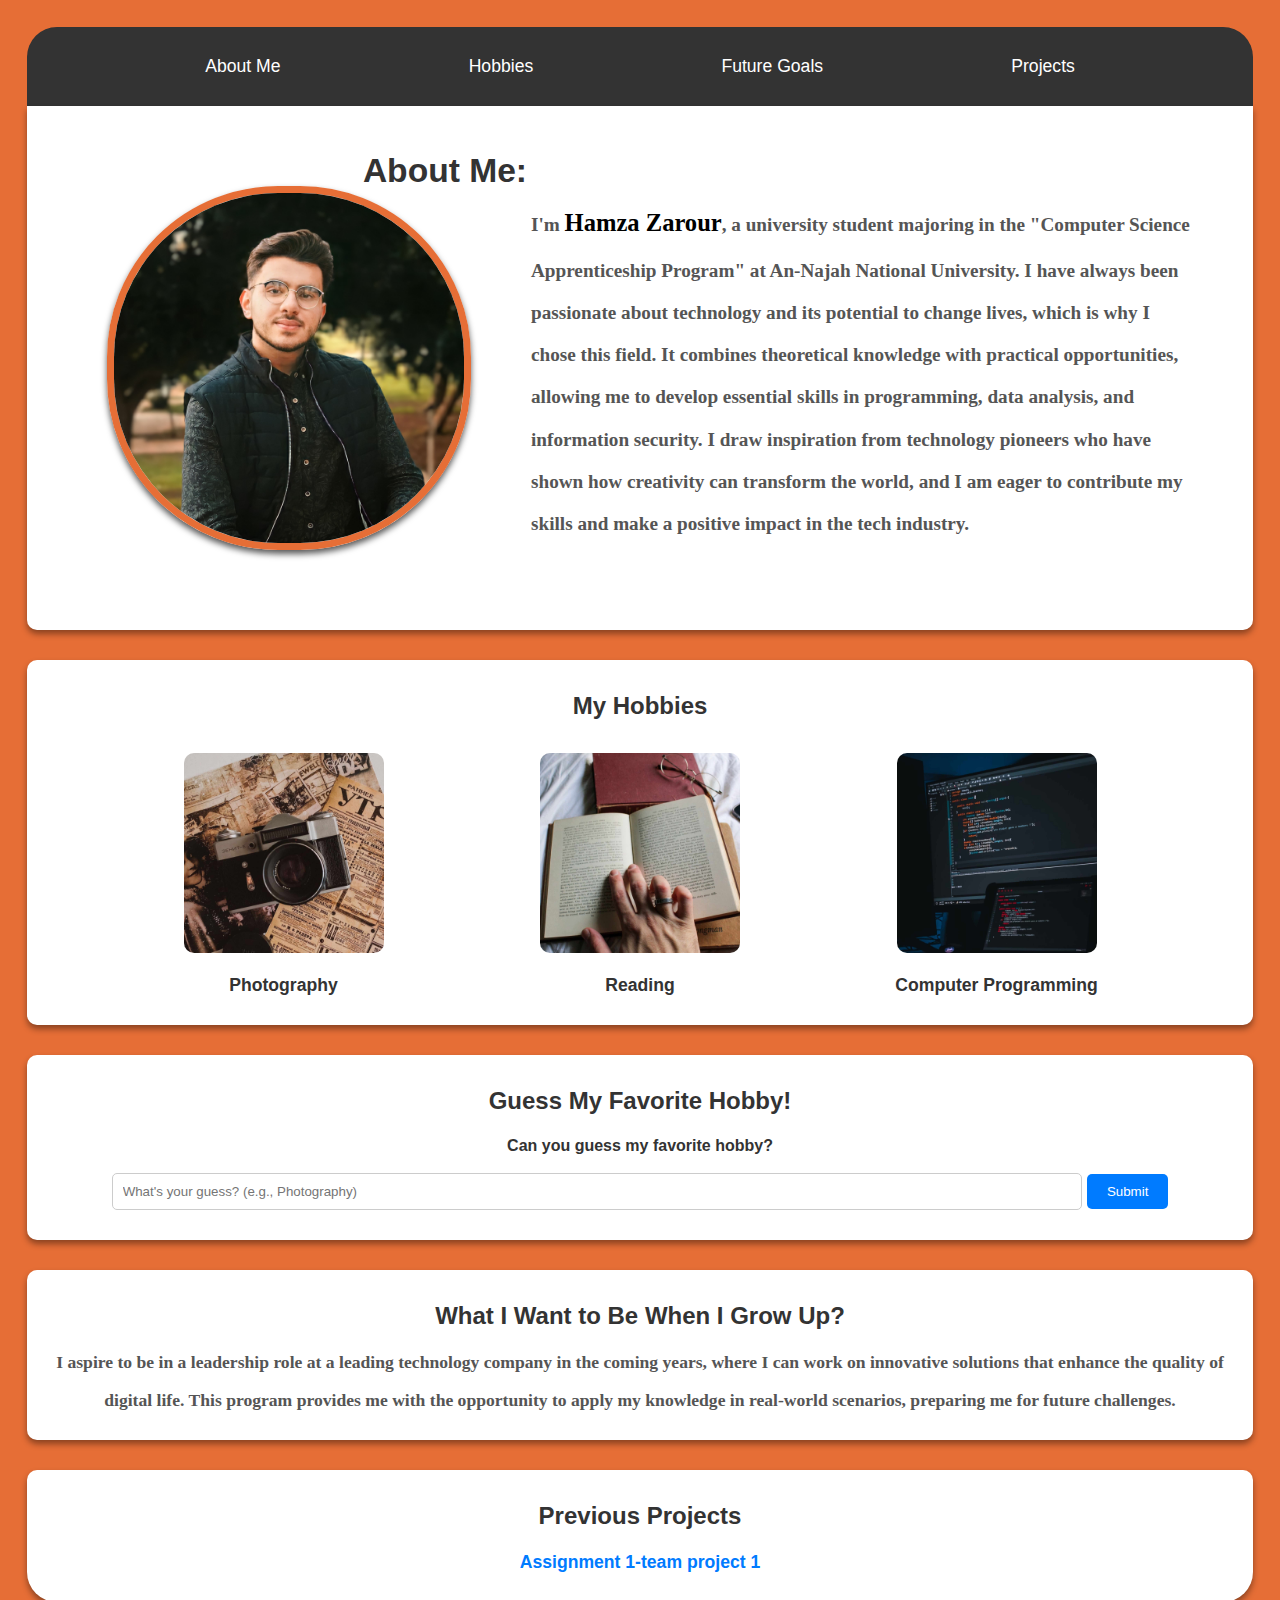
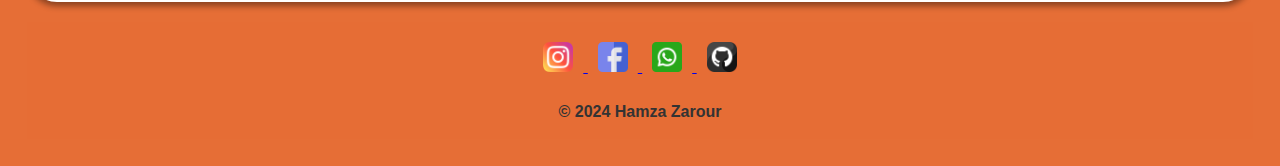
<file: assignmet 2/index.html>
<!DOCTYPE html>
<html lang="en">

<head>
    <meta charset="UTF-8">
    <meta name="viewport" content="width=device-width, initial-scale=1.0">
    <!-- for making my website looks well on mobile and displays correctly across various devices. -->
    <title>About Me - Hamza Zarour</title>
    <link rel="stylesheet" href="css/main.css">
</head>

<body>

    <nav class="navigation">
        <ul id="nav-list">
            <li><a href="#about-me" class="nav-link">About Me</a></li>
            <li><a href="#hobbies" class="nav-link">Hobbies</a></li>
            <li><a href="#future-goals" class="nav-link">Future Goals</a></li>
            <li><a href="#projects" class="nav-link">Projects</a></li>
        </ul>
    </nav>

    <main>
        <header class="section-header" id="about-me">
            <h1 class="header-title"> About Me:</h1>
            <img src="photos/myPic.jpg" alt="Picture of Hamza Zarour" class="profile-pic" width="350" height="350">
            <p id="intro-text">
                <b>

                    I'm <span>Hamza Zarour</span>, a university student majoring in the "Computer Science
                    Apprenticeship Program" at An-Najah
                    National University. I have always been passionate about technology and its potential to change
                    lives, which is why I
                    chose this field. It combines theoretical knowledge with practical opportunities, allowing me to
                    develop essential
                    skills in programming, data analysis, and information security. I draw inspiration from technology
                    pioneers who have shown how creativity
                    can transform the world, and I am eager to contribute my skills and make a positive impact in the
                    tech industry.
                    <!-- Introductory text about myself -->
        </header>

        <section class="section-hobbies" id="hobbies">
            <h2 class="section-title">My Hobbies</h2>
            <div id="hobbies-list">
                <div class="hobby-item">

                    <a href="https://en.wikipedia.org/wiki/Photography" target="_blank" class="hobby-link">
                        <img src="photos/photography.jpg" alt="Photography Photo" class="hobby-image" width="200"
                            height="200">
                        Photography</a>
                </div>
                <div class="hobby-item">

                    <a href="https://en.wikipedia.org/wiki/Reading_(process)" target="_blank" class="hobby-link">
                        <img src="photos/reading.jpg" alt="Reading Photo" class="hobby-image" width="200" height="200">
                        Reading</a>
                </div>
                <div class="hobby-item">

                    <a href="https://en.wikipedia.org/wiki/Computer_programming" target="_blank" class="hobby-link">
                        <img src="photos/prog.jpg" alt="Programming Photo" class="hobby-image" width="200" height="200">
                        Computer Programming</a>
                </div>
            </div>
        </section>

        <section class="section-guess-hobby">
            <h2 class="section-title">Guess My Favorite Hobby!</h2>
            <form>
                <label for="hobby-guess" class="form-label">Can you guess my favorite hobby?</label>
                <input type="text" id="hobby-guess" name="hobby-guess"
                    placeholder="What's your guess? (e.g., Photography)" class="form-input">
                <input type="submit" value="Submit" class="form-submit">
            </form>
        </section>

        <section class="section-goals" id="future-goals">
            <h2 class="section-title">What I Want to Be When I Grow Up?</h2>
            <p id="goal-text">
                I aspire to be in a leadership role at a leading technology company in the coming years, where I can
                work on innovative
                solutions that enhance the quality of digital life. This program provides me with the opportunity to
                apply my knowledge
                in real-world scenarios, preparing me for future challenges.
            </p>
            <!-- Future goals description -->
        </section>

        <section class="section-projects" id="projects">
            <h2 class="section-title">Previous Projects</h2>
            <a href="https://github.com/Hamza-Zarour/Web-1-assignment" target="_blank" class="project-link">
                Assignment 1-team project 1</a>
        </section>
    </main>

    <footer class="footer">

        <p id="h123">
            <a href="https://instagram.com/hamza.z.r" target="_blank">
                <img src="photos/instagram.png" alt="Instagram" width="30" height="30" class="img-footer">
            </a>
            <a href="https://www.facebook.com/share/6YRTn3JwnuPwp6z2/" target="_blank">
                <img src="photos/facebook.png" alt="Facebook" width="30" height="30" class="img-footer">
            </a>
            <a href="https://wa.me/+970569052005" target="_blank">
                <img src="photos/whatsapp.png" alt="WhatsApp" width="30" height="30" class="img-footer">
            </a>
            <a href="https://github.com/Hamza-Zarour" target="_blank">
                <img src="photos/github.png" alt="GitHub" width="30" height="30" class="img-footer">
            </a>
            <!-- my personal links and profiles for the contact -->
        </p>
        <p style=" color: #333; font-size: 16px;">© 2024 Hamza Zarour</p>
        <!-- My Footer copyright -->
    </footer>

</body>

</html>
</file>
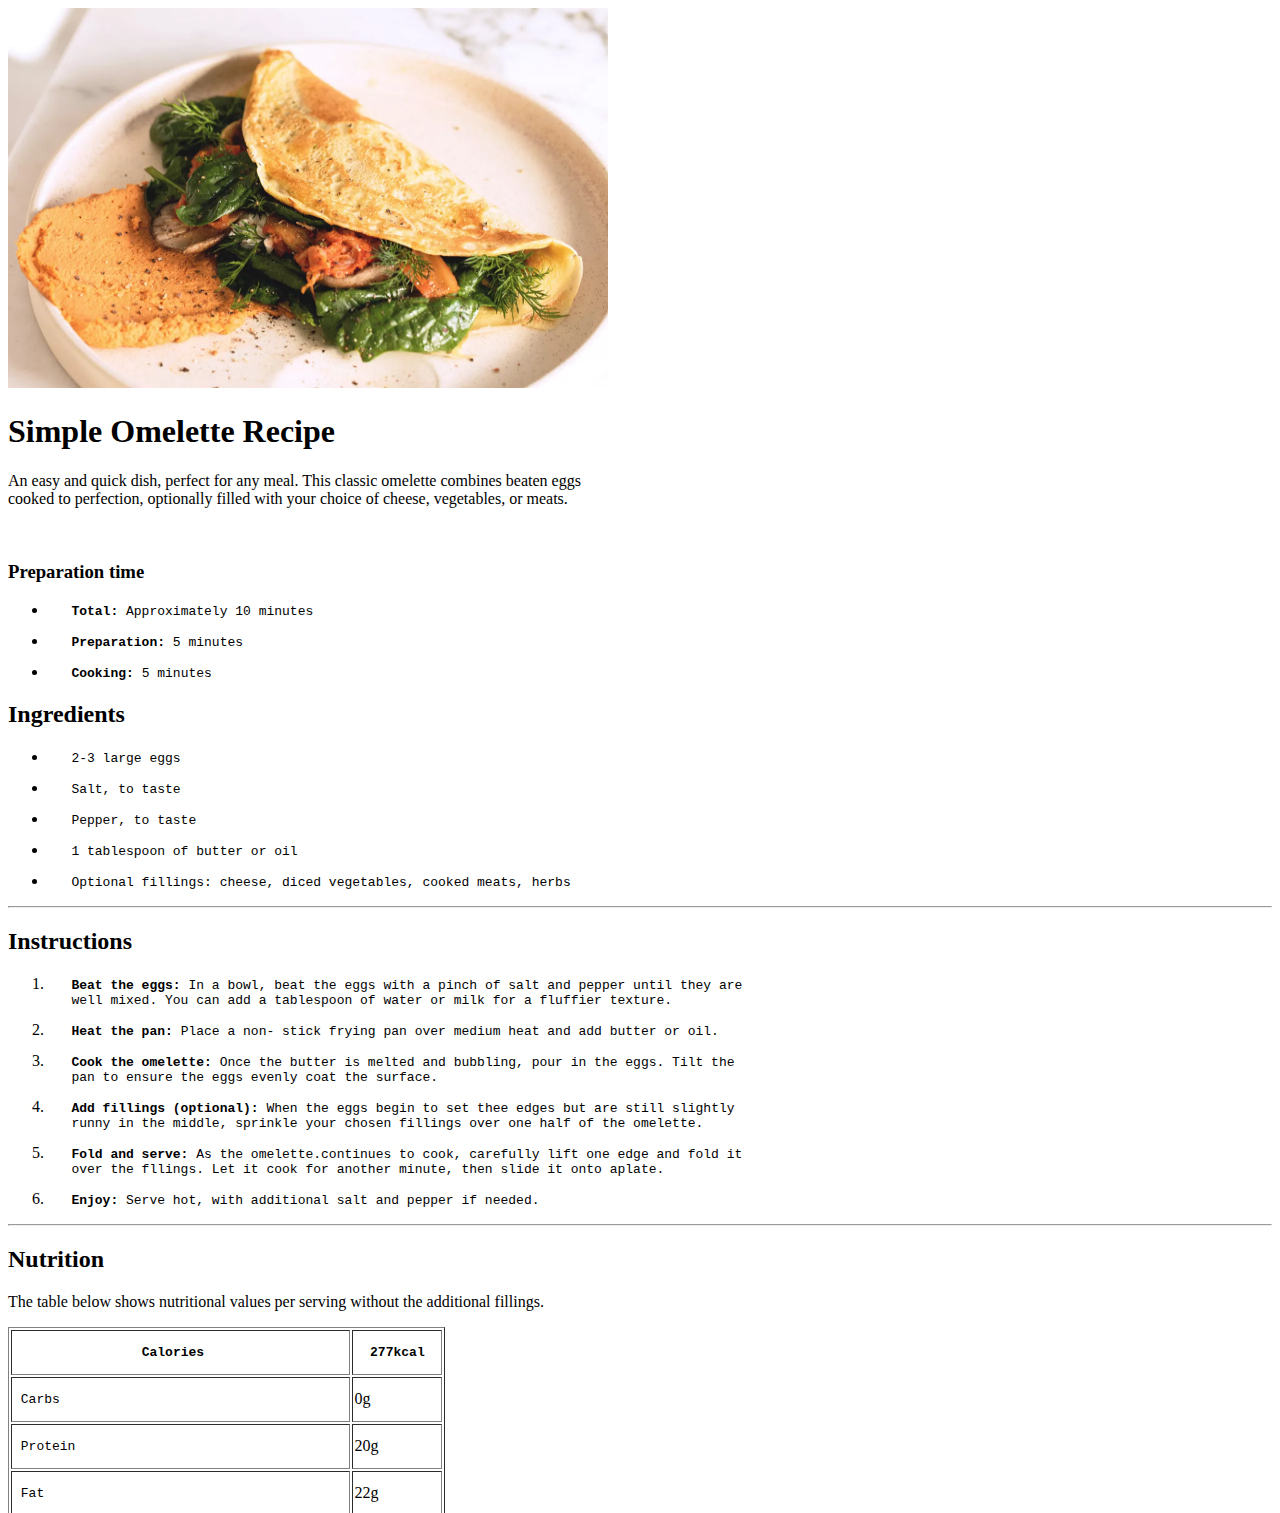
<file: indix.html>
<!DOCTYPE html>
<html lang="en">

<head>
    <meta charset="UTF-8">
    <meta name="viewport" content="width=device-width, initial-scale=1.0" />
    <meta name="decription" content="This is my Omelette Recipe" />
    <title>Omelette Recipe</title>
</head>

<body>
    <div>
        <img src="omelette fáciles y deliciosas.jpg.webp" alt="Omelette pic." height="380" width="600">
        <h1>Simple Omelette Recipe</h1>
        <p>An easy and quick dish, perfect for any meal.
            This classic omelette combines beaten eggs <br> cooked to perfection,
            optionally filled with your choice of cheese, vegetables, or meats.</p>

        <br>

        <div>
            <h3>Preparation time</h3>
            <ul>
                <li>
                    <pre>   <b>Total:</b> Approximately 10 minutes</pre>
                </li>

                <li>
                    <pre>   <b>Preparation:</b> 5 minutes</pre>
                </li>

                <li>
                    <pre>   <b>Cooking:</b> 5 minutes</pre>
                </li>

            </ul>
        </div>

        <div>
            <h2>Ingredients</h2>
            <ul>
                <li>
                    <pre>   2-3 large eggs</pre>
                </li>
                <li>
                    <pre>   Salt, to taste</pre>
                </li>
                <li>
                    <pre>   Pepper, to taste</pre>
                </li>
                <li>
                    <pre>   1 tablespoon of butter or oil</pre>
                </li>
                <li>
                    <pre>   Optional fillings: cheese, diced vegetables, cooked meats, herbs</pre>
                </li>

            </ul>
        </div>

        <hr>

        <div>
            <h2>Instructions</h2>
            <ol>
                <li>
                    <pre>   <b>Beat the eggs: </b>In a bowl, beat the eggs with a pinch of salt and pepper until they are <br>   well mixed. You can add a tablespoon of water or milk for a fluffier texture.</pre>
                </li>
                <li>
                    <pre>   <b>Heat the pan: </b>Place a non- stick frying pan over medium heat and add butter or oil.</pre>
                </li>
                <li>
                    <pre>   <b>Cook the omelette: </b>Once the butter is melted and bubbling, pour in the eggs. Tilt the <br>   pan to ensure the eggs evenly coat the surface.</pre>
                </li>
                <li>
                    <pre>   <b>Add fillings (optional): </b>When the eggs begin to set thee edges but are still slightly <br>   runny in the middle, sprinkle your chosen fillings over one half of the omelette.</pre>
                </li>
                <li>
                    <pre>   <b>Fold and serve: </b>As the omelette.continues to cook, carefully lift one edge and fold it <br>   over the fllings. Let it cook for another minute, then slide it onto aplate.</pre>
                </li>
                <li>
                    <pre>   <b>Enjoy: </b>Serve hot, with additional salt and pepper if needed.</pre>
                </li>
            </ol>
        </div>
        <hr>
        <div>
            <h2>Nutrition</h2>
            <p>The table below shows nutritional values per serving without the additional fillings.</p>
            <table border="1">
                <thead>
                    <tr>

                        <th>
                            <pre>          Calories            </pre>
                        </th>

                        <th>
                            <pre>  277kcal  </pre>
                        </th>
                    </tr>


                </thead>
                <tbody>



                    <tr>
                        <td>
                            <pre> Carbs                                     </pre>
                        </td>
                        <td> 0g</td>
                    </tr>

                    <tr>
                        <td>
                            <pre> Protein                                 </pre>
                        </td>
                        <td> 20g</td>
                    </tr>

                    <tr>
                        <td>
                            <pre> Fat                                     </pre>
                        </td>
                        <td> 22g</td>
                    </tr>
                </tbody>

            </table>

        </div>





    </div>


</body>

</html>
</file>
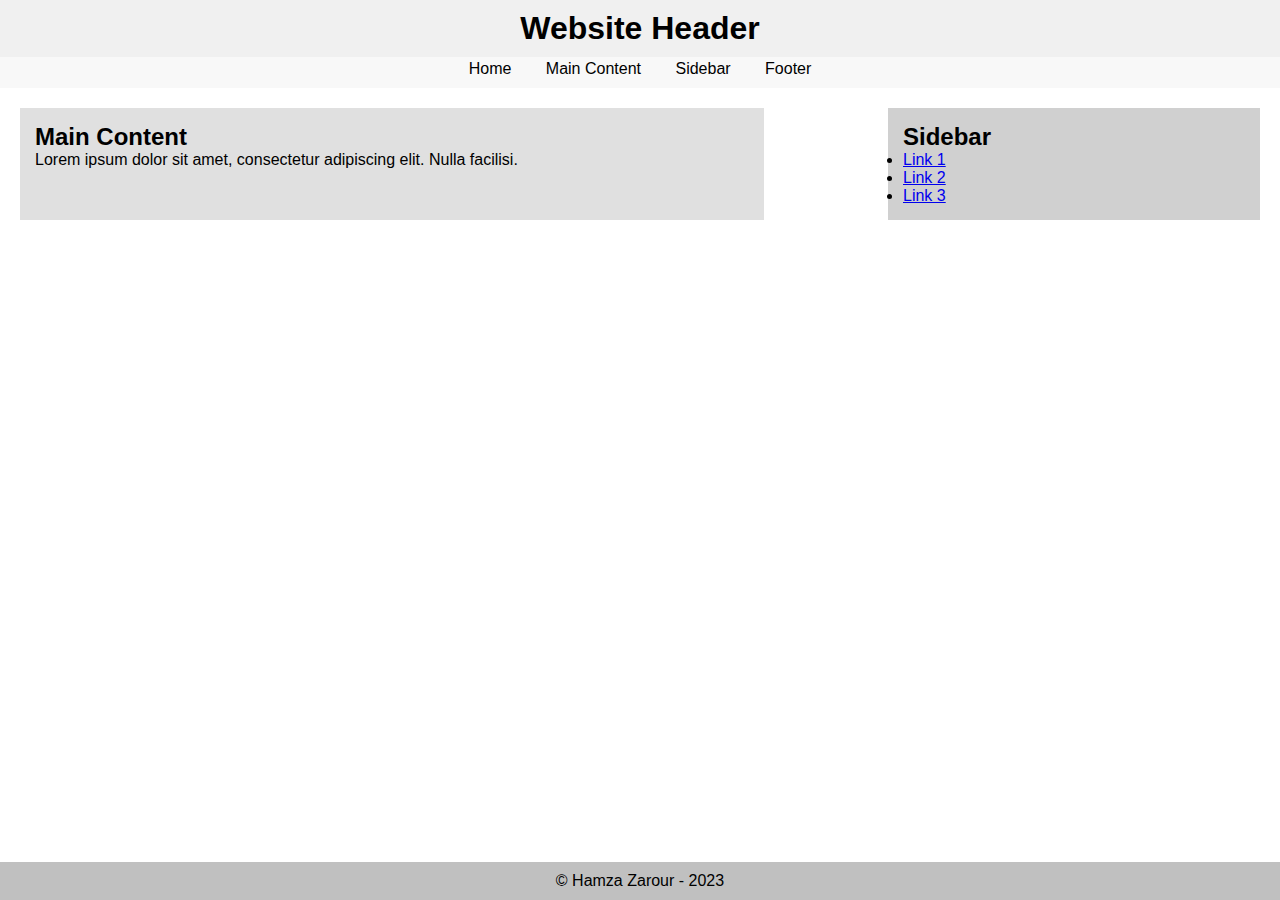
<file: in class assi/html.html>
<!DOCTYPE html>
<html lang="en">

<head>
    <meta charset="UTF-8">
    <meta name="viewport" content="width=device-width, initial-scale=1.0">
    <title>CSS Positioning Practice</title>
    <link rel="stylesheet" href="css.css">
</head>

<body>
    <header id="header">
        <h1>Website Header</h1>
    </header>

   
    <nav>
        <ul>
            <li><a href="#header">Home</a></li>
            <li><a href="#main-content">Main Content</a></li>
            <li><a href="#sidebar">Sidebar</a></li>
            <li><a href="#footer">Footer</a></li>
        </ul>
    </nav>

    <main>
        <article id="main-content">
            <h2>Main Content</h2>
            <p>Lorem ipsum dolor sit amet, consectetur adipiscing elit. Nulla facilisi.</p>
        </article>
        <aside id="sidebar">
            <h2>Sidebar</h2>
            <ul>
                <li><a href="#">Link 1</a></li>
                <li><a href="#">Link 2</a></li>
                <li><a href="#">Link 3</a></li>
            </ul>
        </aside>
    </main>

    <footer id="footer">
        <p>© Hamza Zarour - 2023</p>
    </footer>
</body>

</html>
</file>
<file: in class assi/css.css>
* {
    margin: 0;
    padding: 0;
    box-sizing: border-box;
}

body {
    font-family: Arial, sans-serif;
}

header {
    position: fixed;
    top: 0;
    left: 0;
    width: 100%;
    background-color: #F0F0F0;
    padding: 10px;
    text-align: center;
    z-index: 10;
}

nav {
    position: sticky;
    top: 50px;
    background-color: #f8f8f8;
    padding: 10px;
    z-index: 9;
    text-align: center;
}

nav ul {
    list-style: none;
    display: inline-block;
}

nav ul li {
    display: inline;
    margin: 0 15px;
}

nav ul li a {
    text-decoration: none;
    color: black;
}

main {
    display: flex;
    justify-content: space-between;
    margin: 80px 20px;
}

article {
    width: 60%;
    background-color: #E0E0E0;
    padding: 15px;
    margin-right: 20px;
    z-index: 1;
}

aside {
    width: 30%;
    background-color: #D0D0D0;
    padding: 15px;
    z-index: 1;
}

main,
footer {
    margin-top: 70px;
}

footer {
    position: fixed;
    bottom: 0;
    left: 0;
    width: 100%;
    background-color: #C0C0C0;
    padding: 10px;
    text-align: center;
    z-index: 5;
}
</file>
<file: assignmet 2/css/main.css>
* {
    margin: 0;
    padding: 0;
    /* Reset margins and paddings for all elements in the page */
}

body {
    line-height: 2.2;
    background-color: #e66e36;
    /* Background color for the entire page */
    color: #333;
    padding: 27px;
    font-family: Arial, sans-serif;
    /* Font used in the page */
}

.navigation {
    border-radius: 30px 30px 0px 0px;
    background-color: #333;
    /* Navigation bar background */
    padding: 20px 0;
}

#nav-list {
    list-style: none;
    display: flex;
    /* Use flexbox to arrange navigation items in a row */
    justify-content: space-evenly;
    /* Distribute nav items in agood way */
}

.nav-link {
    color: rgb(255, 255, 255);
    text-decoration: none;
    font-size: 1.1em;
    padding: 5px 10px;

}

.nav-link:hover {
    transition: background-color 0.3s ease;
    /* Smooth transition for hover effect */
    background-color: #5d482e;
    /* Background change on hover */
    border-radius: 10px;
    /* Rounded corners on hover */
    padding: 10px;
}

.section-header {
    position: relative;
    display: flex;
    /* Use flexbox for layout to align children elements */
    margin-bottom: 30px;
    padding: 60px;
    background-color: rgb(255, 255, 255);
    /* Background for section header */
    border-radius: 0px 0px 10px 10px;
    /* Rounded bottom corners */
    box-shadow: 0px 4px 6px rgba(0, 0, 0, 0.403);
    /* Add shadow effect */
}

span {
    color: black;
    font-size: 1.28em;
}

.header-title {
    font-size: 2.1em;
    color: #333;
    position: absolute;
    top: 28px;
    right: 726px;
    /* Absolute positioning for precise layout */
}

.profile-pic {
    border: #e66e36 solid 7px;
    border-radius: 47%;
    /* Rounded profile picture */
    margin: 20px;
    margin-right: 60px;
    box-shadow: 0px 4px 6px rgba(0, 0, 0, 0.655);
}

#intro-text {
    font-family: cursive;
    text-align: left;
    margin-top: 30px;
    font-size: 1.2em;
    color: #555;
}

.section-hobbies {
    text-align: center;
    background-color: white;
    padding: 20px;
    margin-bottom: 30px;
    border-radius: 10px;
    box-shadow: 0px 4px 6px rgba(0, 0, 0, 0.403);
}

#hobbies-list {
    display: flex;
    /* Use flexbox to layout hobby items in a row */
    justify-content: space-evenly;
    /* Distribute hobbies list items in agood way */
    margin-top: 20px;
}

.hobby-item {
    width: 240px;
    /*Fixed width for each hobby item, and helps in making the text under the pics*/
}

.hobby-image {
    border-radius: 10px;
    transition: transform 0.3s ease;
    /* Smooth transition for hover effect */
}

.hobby-link {
    margin-top: 10px;
    font-size: 1.1em;
    color: #333;
    text-decoration: none;
    transition: color 0.3s ease;
}

.hobby-link:hover {
    color: #007BFF;
}

.hobby-item:hover .hobby-image {
    transform: scale(1.05);
    /* Zoom-in effect when hovering over a hobby image */
}

.section-guess-hobby {
    background-color: white;
    padding: 20px;
    margin-bottom: 30px;
    border-radius: 10px;
    box-shadow: 0px 4px 6px rgba(0, 0, 0, 0.403);
    text-align: center;
    /* Center the text within the section */
}

.form-input {
    padding: 10px;
    width: 80%;
    /* width(the space) for input fields */
    margin: 10px 0;
    border: 1.5px solid #ccc;
    border-radius: 5px;
    /* Rounded corners for input fields */
}

.form-submit {
    padding: 10px 20px;
    border: none;
    background-color: #007BFF;
    color: white;
    cursor: pointer;
    /* Show pointer cursor on hover */
    border-radius: 5px;

}

.form-submit:hover {
    transition: background-color 0.3s ease;
    /* Smooth transition for hover effect */
    background-color: #0056b3;
}

.section-goals {
    background-color: white;
    padding: 20px;
    margin-bottom: 30px;
    border-radius: 10px;
    box-shadow: 0px 4px 6px rgba(0, 0, 0, 0.403);
    text-align: center;
    /* Center the text within the section */
}

#goal-text {
    font-family: cursive;
    /* Cursive font for goal text */
    font-size: 1.1em;
    color: #555;
}

.section-projects {
    background-color: white;
    padding: 20px;
    border-radius: 10px 10px 30px 30px;
    box-shadow: 0px 4px 6px rgba(0, 0, 0, 0.403);
    text-align: center;
}

.project-link {
    color: #007BFF;
    text-decoration: none;
    /* No underline for project links */
    font-size: 1.1em;
}

.project-link:hover {
    transition: background-color 0.3s ease;
    background-color: #c4d3fbfd;
    /* Light blue background on hover */
    border-radius: 10px;
    padding: 10px;
}

.footer {
    background-color: #e66e3636;
    padding: 10px;
    text-align: center;
    margin-top: 20px;
}

#h123 {
    margin: 10px 0;
}

.img-footer {
    margin: 0 10px;
    transition: transform 0.3s ease;
}

.footer a:hover img {
    transform: scale(1.2);
    /* Zoom-in effect when hovering over a hobby image */
}
</file>
